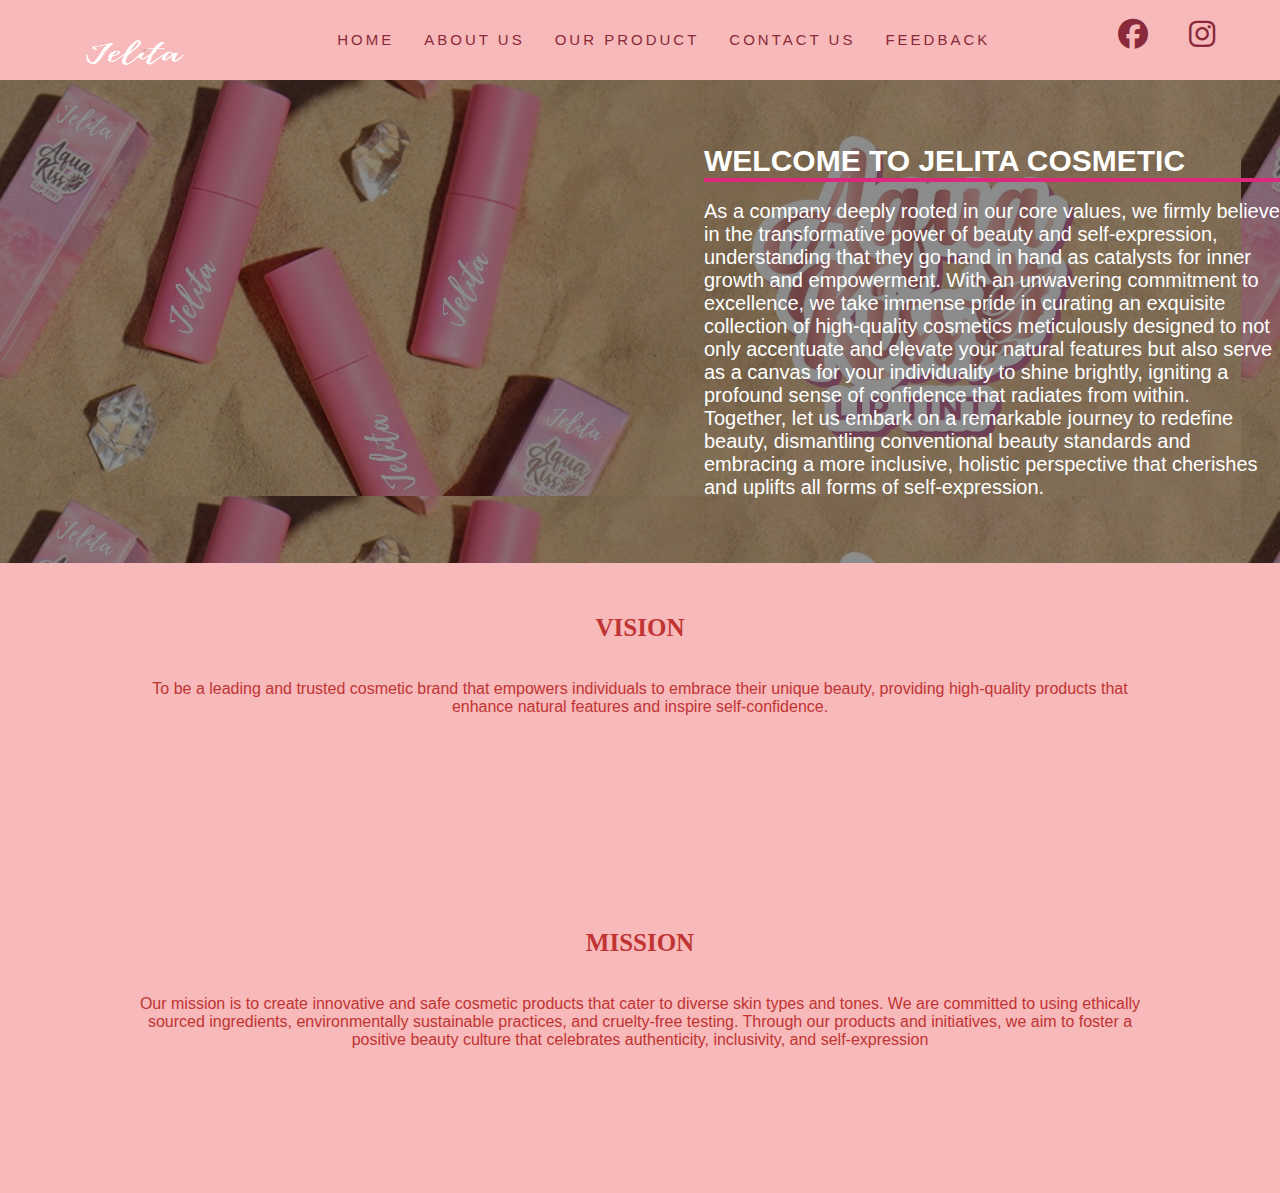
<file: aboutus.html>
<html lang="en">
<head>
	<meta charset="UTF-8">
	<link rel="stylesheet" type="text/css" href="https://cdnjs.cloudflare.com/ajax/libs/font-awesome/6.1.1/css/all.min.css">
	<link rel="stylesheet" href="style.css">
	<title>Jelita</title>
</head>
<body>
	<div class="container">
		<nav>
			<div class="logo"><img src="img/logo 30.png"></div>
			<ul class="navItems">
				<li><a href="index.html">HOME</a></li>
				<li><a href="aboutus.html">ABOUT US</a></li>
				<li><a href="ourproduct.html">OUR PRODUCT</a></li>
				<li><a href="contactus.html">CONTACT US</a></li>
                <li><a href="feedback.html">FEEDBACK</a></li>
			</ul>
			<div class="links">
				<a href="https://www.facebook.com/JelitaaCosmetic/" target="_blank"><i class="fab fa-facebook"></i></a>
				<a href="https://instagram.com/jelitacosmetic__?igshid=MjEwN2IyYWYwYw==" target="_blank"><i class="fab fa-instagram"></i></a>
			</div>
		</nav>



        <div class="section" 
        style="background: linear-gradient(rgba(0, 0, 0, 0.45), rgba(0, 0, 0, 0.45)), url('img/DEKAN.jpg'); background-size: auto; width: fit-content; height: fit-content;">
            <div class="about-content">
                <h2>WELCOME TO JELITA COSMETIC</h2>
                <div class="hr-line" style="width: 100%;"></div>
                <br>
        
                <p>
                    As a company deeply rooted in our core values, we firmly believe in the transformative power of beauty and self-expression, understanding that they go hand in hand as catalysts for inner growth and empowerment. With an unwavering commitment to excellence, we take immense pride in curating an exquisite collection of high-quality cosmetics meticulously designed to not only accentuate and elevate your natural features but also serve as a canvas for your individuality to shine brightly, igniting a profound sense of confidence that radiates from within.
                </p>
        
                <p>
                    Together, let us embark on a remarkable journey to redefine beauty, dismantling conventional beauty standards and embracing a more inclusive, holistic perspective that cherishes and uplifts all forms of self-expression.
                </p>
            </div>
        </div>
        
		<div class="section-divider" id="about" style="background-color: #f7b9b9"> 
            <center class="about"> 
                <h1>VISION</h1> 
                <br> 
                To be a leading and trusted cosmetic brand that empowers individuals to embrace their unique beauty, providing high-quality products that enhance natural features and inspire self-confidence. 
                <br> 
            </center> 
        </div>

        <div class="section-divider" id="about" style="background-color: #f7b9b9"> 
            <center class="about">
                <h1>MISSION</h1> 
                <br> 
                Our mission is to create innovative and safe cosmetic products that cater to diverse skin types and tones. We are committed to using ethically sourced ingredients, environmentally sustainable practices, and cruelty-free testing. Through our products and initiatives, we aim to foster a positive beauty culture that celebrates authenticity, inclusivity, and self-expression 
            </center> 
        </div> 
          

</body>


 </html>
</file>
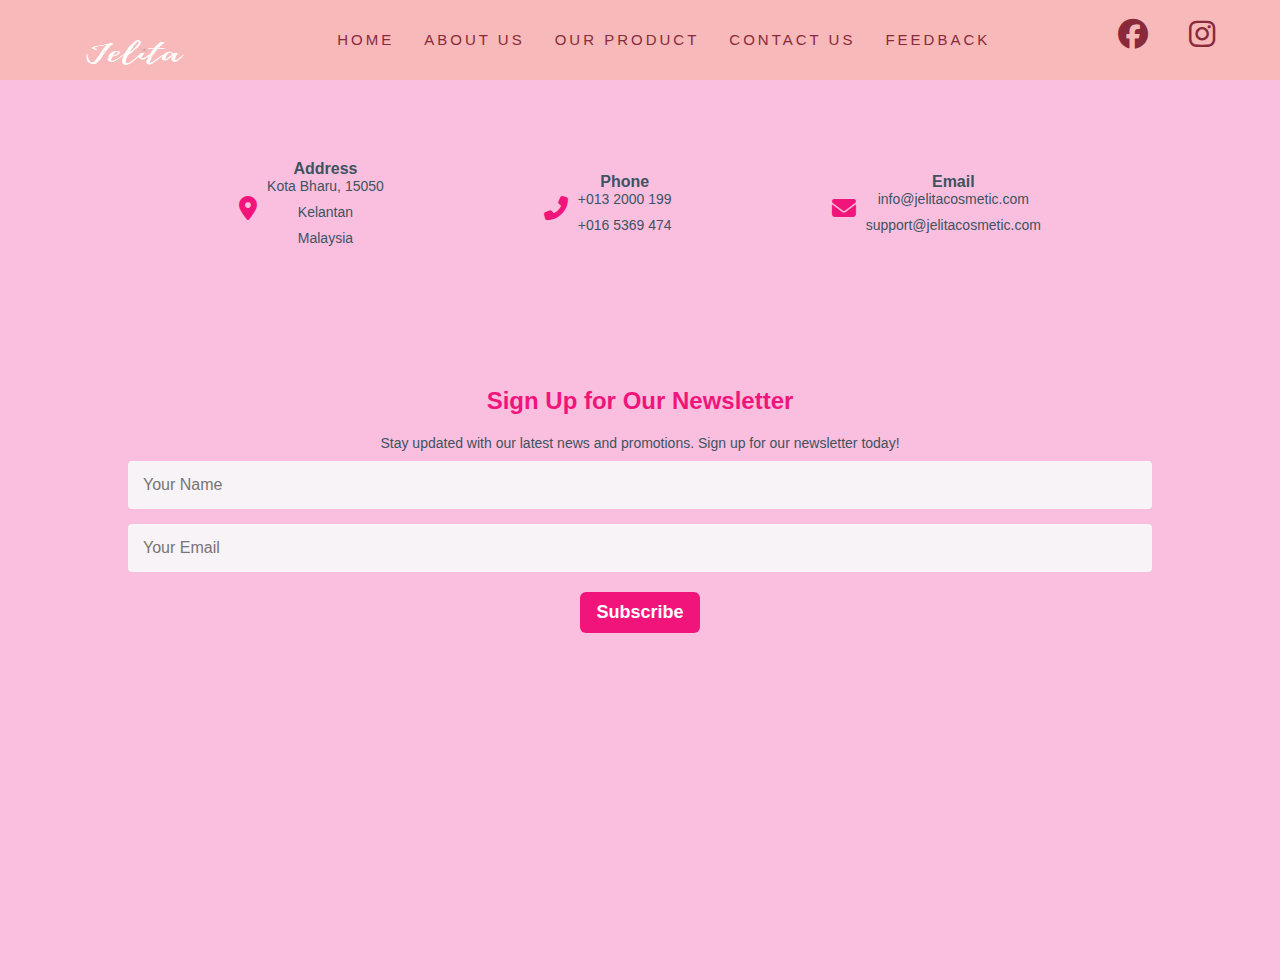
<file: contactus.html>
<html lang="en">
<head>
	<meta charset="UTF-8">
	<link rel="stylesheet" type="text/css" href="https://cdnjs.cloudflare.com/ajax/libs/font-awesome/6.1.1/css/all.min.css">
	<link rel="stylesheet" href="style.css">
	<title>Contact</title>
</head>
<body>
	<div class="container">
		<nav>
			<div class="logo"><img src="img/logo 30.png"></div>
			<ul class="navItems">
                <li><a href="index.html">HOME</a></li>
				<li><a href="aboutus.html">ABOUT US</a></li>
				<li><a href="ourproduct.html">OUR PRODUCT</a></li>
				<li><a href="contactus.html">CONTACT US</a></li>
                <li><a href="feedback.html">FEEDBACK</a></li>
			</ul>
			<div class="links">
				<a href="https://www.facebook.com/JelitaaCosmetic/" target="_blank"><i class="fab fa-facebook"></i></a>
				<a href="https://instagram.com/jelitacosmetic__?igshid=MjEwN2IyYWYwYw==" target="_blank"><i class="fab fa-instagram"></i></a>
			</div>
		</nav>

        <div class="section" id="contact" style="background-color: #fabfdf">
            <style>
                .contact-container {
                  display: flex;
                  flex-wrap: wrap;
                  justify-content: center;
                  align-items: center;
                }
              
                .contact-info {
                  text-align: center;
                  margin: 80px;
                }
              
                .form {
                  text-align: center;
                }
              </style>
              
              <div class="contact-container">
                <div class="contact-info">
                  <div class="contact-icon">
                    <i class="fas fa-map-marker-alt"></i>
                  </div>
                  <div class="contact-details">
                    <div class="contact-title">Address</div>
                    <div class="contact-text">Kota Bharu, 15050</div>
                    <div class="contact-text">Kelantan</div>
                    <div class="contact-text">Malaysia</div>
                  </div>
                </div>
                <div class="contact-info">
                  <div class="contact-icon">
                    <i class="fas fa-phone-alt"></i>
                  </div>
                  <div class="contact-details">
                    <div class="contact-title">Phone</div>
                    <div class="contact-text">+013 2000 199</div>
                    <div class="contact-text">+016 5369 474</div>
                  </div>
                </div>
                <div class="contact-info">
                  <div class="contact-icon">
                    <i class="fas fa-envelope"></i>
                  </div>
                  <div class="contact-details">
                    <div class="contact-title">Email</div>
                    <div class="contact-text">info@jelitacosmetic.com</div>
                    <div class="contact-text">support@jelitacosmetic.com</div>
                  </div>
                </div>
              </div>
              
              <div class="form">
                <h2 class="contact-heading">Sign Up for Our Newsletter</h2>
                <p class="contact-text">Stay updated with our latest news and promotions. Sign up for our newsletter today!</p>
                <form action="#">
                  <div class="input-box">
                    <input type="text" placeholder="Your Name">
                  </div>
                  <div class="input-box">
                    <input type="email" placeholder="Your Email">
                  </div>
                  <div class="button">
                    <input type="submit" value="Subscribe">
                  </div>
                </form>
              </div>
</file>
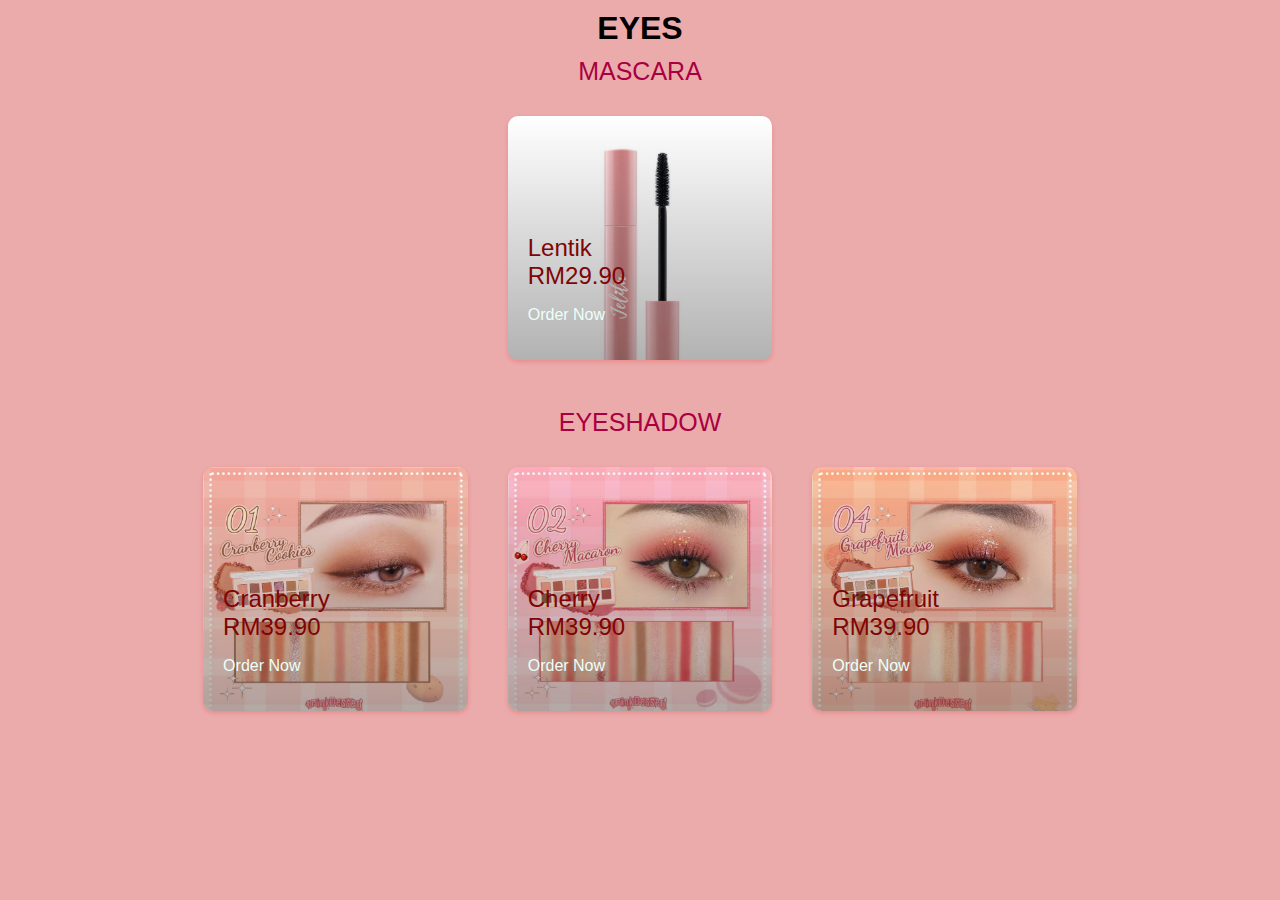
<file: eyes.html>
<html>
<head>
    <meta name="viewport" content="width=device-width, initial-scale=1">
    <link rel="stylesheet" href="product-list.css">
</head>
<body>
<div class="main-container">
  <div class="heading">
    <h1 class="heading__title">EYES</h1>
    <p class="heading__credits">MASCARA</p>
  </div>
  <div class="cards">
    <div class="card card-20">
      <div class="card__icon"><i class="fas fa-bolt"></i></div>
      <p class="card__exit"><i class="fas fa-times"></i></p>
      <h2 class="card__title"><br>Lentik<br>RM29.90</h2>
      <p class="card__apply">
        <a class="card__link" href="https://wa.me/60165369474?text=JelitaCosmetic" target="_blank">Order Now</a>
      </p>
    </div>
  </div>
  <br>

  <div class="heading">
    <p class="heading__credits">EYESHADOW</p>
  </div>

  <div class="cards">
    <div class="card card-24">
      <div class="card__icon"><i class="fas fa-bolt"></i></div>
      <p class="card__exit"><i class="fas fa-times"></i></p>
      <h2 class="card__title"><br>Cranberry<br>RM39.90</h2>
      <p class="card__apply">
        <a class="card__link" href="https://wa.me/60165369474?text=JelitaCosmetic" target="_blank">Order Now</a>
      </p>
    </div>
    <div class="card card-25">
      <div class="card__icon"><i class="fas fa-bolt"></i></div>
      <p class="card__exit"><i class="fas fa-times"></i></p>
      <h2 class="card__title"><br>Cherry<br>RM39.90</h2>
      <p class="card__apply">
        <a class="card__link" href="https://wa.me/60165369474?text=JelitaCosmetic" target="_blank">Order Now</a>
      </p>
    </div>
    <div class="card card-26">
      <div class="card__icon"><i class="fas fa-bolt"></i></div>
      <p class="card__exit"><i class="fas fa-times"></i></p>
      <h2 class="card__title"><br>Grapefruit<br>RM39.90</h2>
      <p class="card__apply">
        <a class="card__link" href="https://wa.me/60165369474?text=JelitaCosmetic" target="_blank">Order Now</a>
      </p>
    </div>
  </div>

  


</div>
    </body>
</html>
</file>
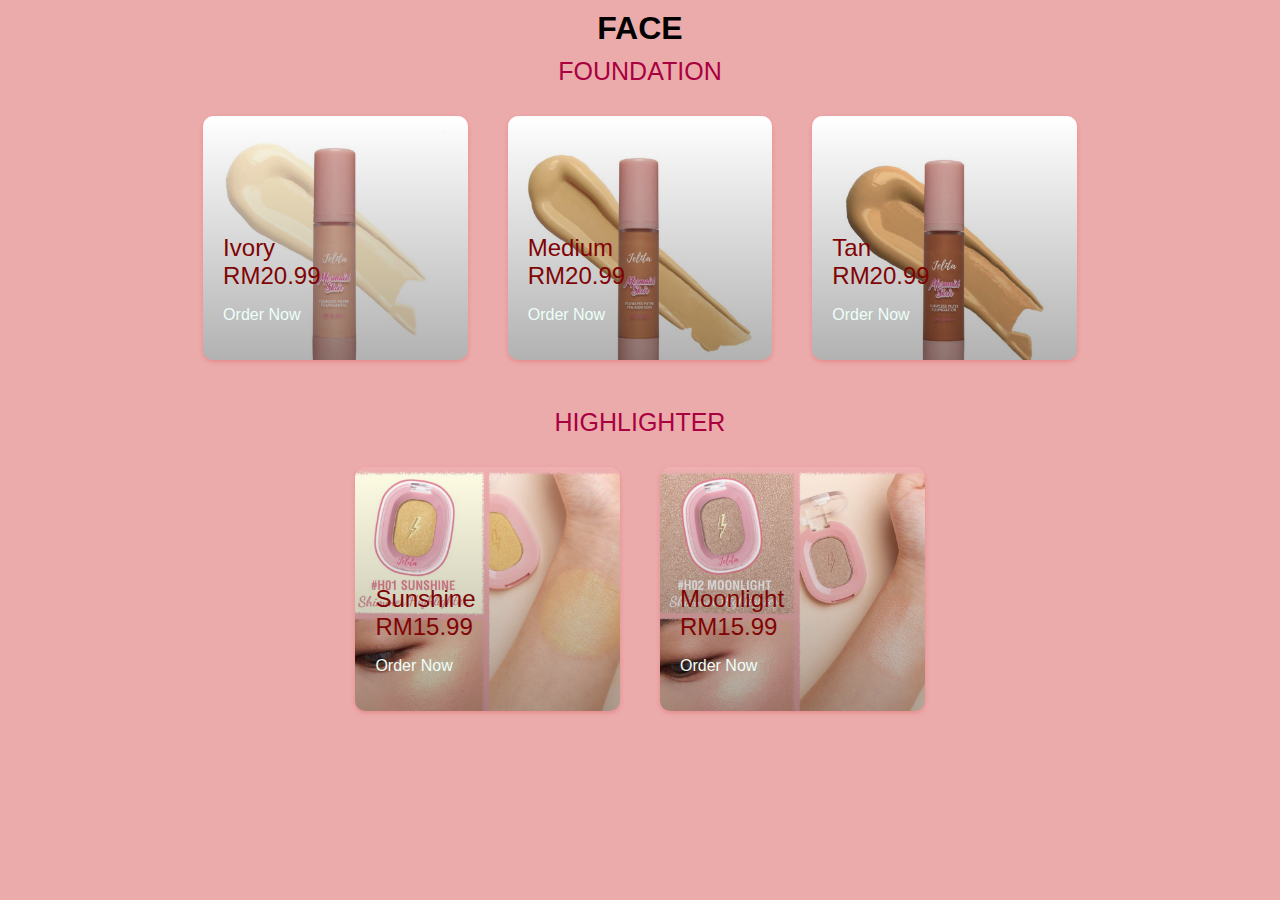
<file: face.html>
<html>
<head>
    <meta name="viewport" content="width=device-width, initial-scale=1">
    <link rel="stylesheet" href="product-list.css">
</head>
<body>
<div class="main-container">
  <div class="heading">
    <h1 class="heading__title">FACE</h1>
    <p class="heading__credits">FOUNDATION</p>
  </div>
  <div class="cards">
    <div class="card card-33">
      <div class="card__icon"><i class="fas fa-bolt"></i></div>
      <p class="card__exit"><i class="fas fa-times"></i></p>
      <h2 class="card__title"><br>Ivory<br>RM20.99</h2>
      <p class="card__apply">
        <a class="card__link" href="https://wa.me/60165369474?text=JelitaCosmetic" target="_blank">Order Now</a>
      </p>
    </div>
    <div class="card card-34">
      <div class="card__icon"><i class="fas fa-bolt"></i></div>
      <p class="card__exit"><i class="fas fa-times"></i></p>
      <h2 class="card__title"><br>Medium<br>RM20.99</h2>
      <p class="card__apply">
        <a class="card__link" href="https://wa.me/60165369474?text=JelitaCosmetic" target="_blank">Order Now</a>
      </p>
    </div>
    <div class="card card-35">
      <div class="card__icon"><i class="fas fa-bolt"></i></div>
      <p class="card__exit"><i class="fas fa-times"></i></p>
      <h2 class="card__title"><br>Tan<br>RM20.99</h2>
      <p class="card__apply">
        <a class="card__link" href="https://wa.me/60165369474?text=JelitaCosmetic" target="_blank">Order Now</a>
      </p>
    </div>
    
  </div>
  <br>

  <div class="heading">
    <p class="heading__credits">HIGHLIGHTER</p>
  </div>

  <div class="cards">
    <div class="card card-39">
      <div class="card__icon"><i class="fas fa-bolt"></i></div>
      <p class="card__exit"><i class="fas fa-times"></i></p>
      <h2 class="card__title"><br>Sunshine<br>RM15.99</h2>
      <p class="card__apply">
        <a class="card__link" href="https://wa.me/60165369474?text=JelitaCosmetic" target="_blank">Order Now</a>
      </p>
    </div>
    <div class="card card-40">
      <div class="card__icon"><i class="fas fa-bolt"></i></div>
      <p class="card__exit"><i class="fas fa-times"></i></p>
      <h2 class="card__title"><br>Moonlight<br>RM15.99</h2>
      <p class="card__apply">
        <a class="card__link" href="https://wa.me/60165369474?text=JelitaCosmetic" target="_blank">Order Now</a>
      </p>
    </div>
 
  </div>

</div>
    </body>
</html>
</file>
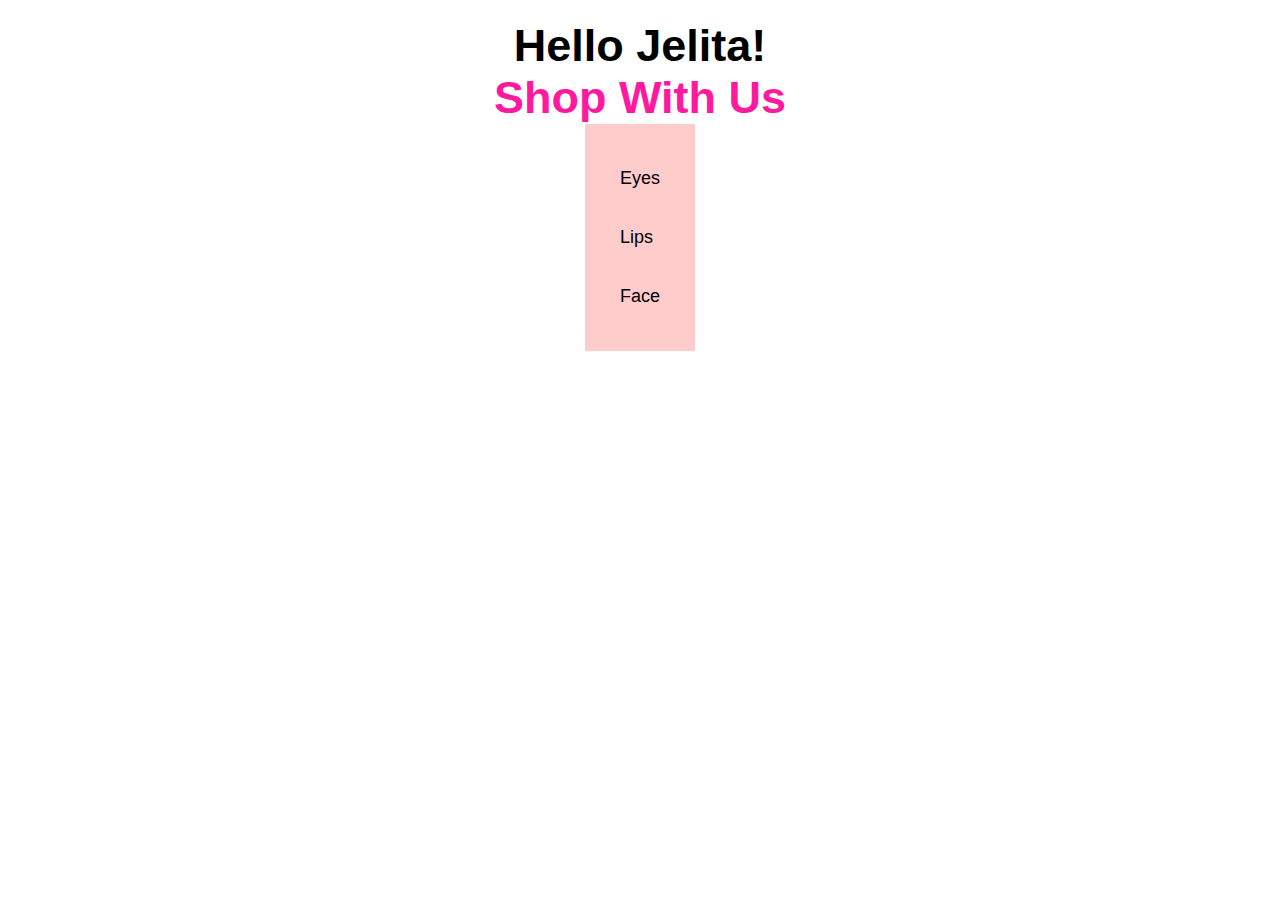
<file: side-bar.html>
<html>
<head>
	<meta name="viewport" content="width=device-width, initial-scale=1">
<style>
	body,html{
			height: 100%;
			margin: 0;
			font-family:Georgia, 'Times New Roman', Times, serif
		}
	.content {
			overflow: auto;
			padding: 25% 5%;
			text-align: left;
		}
	
	.description {
		color: black;
		padding: 10px;
		width: 80%;
	}
	
	a:link, a:visited {
		color: #3d535f;
		padding: 14px 15px;
		text-align: left;
		text-decoration: none;
		width: 50%;
		display: block;
		margin: 10px 0;
	}

	a:hover {
		background-color: #ffffff;
	}

</style>
</head>

<html>
<head>
    <style>
        body {
            margin: 0;
            padding: 0;
            font-family: Arial, sans-serif;
        }
        
        .container {
            display: flex;
        }
        
        .sidebar {
            background-color: #ffcccc;
            padding: 20px;
        }
        
        .sidebar h2 {
            font-size: 24px;
            margin: 0;
            padding-bottom: 10px;
            color: #ff199f;
        }
        
        .sidebar ul {
            list-style: none;
            padding: 0;
            margin: 0;
        }
        
        .sidebar li {
            margin-bottom: 10px;
        }
        
        .sidebar a {
            text-decoration: none;
            color: #000;
            font-size: 18px;
        }
        
        .content {
            padding: 20px;
        }
        
        h1 {
            font-size: 45px;
            margin: 0;
        }
        
        .tagline {
            color: #ff199f;
        }
    </style>
</head>
<!DOCTYPE html>
<html>
<head>
	<style>
		.container {
			display: flex;
			justify-content: center;
		}

		.sidebar {
			text-align: center;
		}

		.sidebar ul {
			list-style: none;
			padding: 0;
		}

		.sidebar li {
			margin-bottom: 10px;
		}
	</style>
</head>
<body>
	<div class="content">
		<h1><center>Hello Jelita!<br><span class="tagline">Shop With Us</span></h1></center>
		<div class="container">
			<div class="sidebar">
				<ul>
					<li><a href="eyes.html" id="" target="right">Eyes</a></li>
					<li><a href="lipstick.html" target="right">Lips</a></li>
					<li><a href="face.html" target="right">Face</a></li>
				</ul>
			</div>
		</div>
	</div>
</body>
</html>

</html>


</html>
</file>
<file: style.css>
*{
	margin: 0;
	padding: 0;
	box-sizing: border-box;
	font-family:Arial, Helvetica, sans-serif;
}

body, html{
	height: 100%;
	margin: 0;
	font-family: Arial, Helvetica;
	scroll-behavior: smooth;
}

.container{
	width:  100%;
	min-height:  100vh;
	background-color: #f7b9b9;
}

nav {
	display: flex;
	width:  100%;
	justify-content: space-around;
	height:  80px;
	line-height: 80px;
	z-index: 111;
}



.logo img {
	display: flex;
	width:  100%;
	justify-content: space-around;
	height:  100px;
	line-height: 50px;
	z-index: 111;
	
	margin-right: 80px;
}

.navItems{
	display: flex;
}

.navItems li{
	list-style: none;
	margin: 0 15px;
}

.navItems li a{
	font-size: 15px;
	color:  #8a2939;
	letter-spacing: 3px;
	text-decoration: none;
	text-transform: capitalize;
}

.navItems li:hover a,
.links a:hover{
	color:  #e4455bbe;
}

.links a{
	font-size: 30px;
	color: #8a2939;
	margin:  25px 18px;
}

.sticky {
  position: fixed;
  top: 0;
  width: 100%;
}

.wrapper{
	display: flex;
	width: 100%;
	height:  calc(100vh - 80px);
	justify-content: left;
	align-items: center;
	padding: 0 10%;
	overflow: hidden;
}


.cols{
	width: 50%;
}

.cols0{
	width:  60%;
	z-index: 5;
}

.topline{
	display: block;
	position: relative;
	font-size: 35px;
	letter-spacing: 5px;
	color: #3d535f;
}

.topline::after{
	position: absolute;
	content: '';
	height: 4px;
	width: 45px;
	bottom: 10px;
	background-color: #810357;
}

h1{
	display: block;
	font-size: 5em;
	font-weight: 900;
	color: #061f2c;
}

.multiText{
	color: #f1147b;
}



.btns{
	width: 100%;
	position: relative;
	left: 150px;
}

button{
	outline: none;
	border: none;
	cursor: pointer;
	font-size: 25px;
	font-weight: 400;
	color: #fff;
	background-color: #3d535f;
	padding: 8px 14px;
	margin: 40px 5px;
	letter-spacing: 2px;
	text-transform: capitalize;
	box-shadow: 0 15px 10px rgbs(0,0,0,0.4);
}

button:hover{
	background-color: #e03088;
}

.imgbox{
	position: relative;
	width: 100%;
	height: 100%;
}

.imgbox img{
	position: relative;
	height: 100%;
	width: 60%;
	top: -100px;
	right: 60px;
	transform: rotateY(180deg);
	animation: animateUser 4s linear infinite;
}

@keyframes animateUser{
	50%{
		right: 30px;
		top: -90px;
	}
}

.imgbox #splash{
	position: absolute;
	top: 50%;
	left: 50%;
	transform: translate(-50%, -50%) ;
	width: 90%;
	height:  60%;
	animation: animate 4s linear infinite;
}

@keyframes animate{
	50%{
		top:  50%;
		left: 50%;
		width: 95%;
	}
}

.section {
	height: 100%;
	
}

.section-divider {
	height: 35%;
}

.about {
	text-align: center;
	padding: 4% 10%;
	color: rgb(192, 52, 52);
}

.about h1{
	font-size: 25px;
	color: rgb(192, 52, 52);
	font-family:cursive
}

.about-content {
	color: white;
	margin-left: auto; 
	margin-right: 0;
	padding: 5% 0;
	width: 45%;
}

h2{
	font-size: 30px;
	font-family: Arial, Helvetica, sans-serif;

}

.hr-line{
  display: block;
  width: 20%;
  height: 4px;
  background: #df287d;
}

.about-content p{
	font-size: 20px;
	color: white;
}

.form{
	padding: 8% 5%;
}

.container-form{
  width: 100%;
  background: #fff;
  border-radius: 6px;
  padding: 20px 60px 30px 40px;
  box-shadow: 0 5px 10px rgba(0, 0, 0, 0.2);
}

.container-form .content-form{
  display: flex;
  align-items: center;
  justify-content: space-between;
}

.container-form .content-form .left-side{
  width: 25%;
  height: 100%;
  display: flex;
  flex-direction: column;
  align-items: center;
  justify-content: center;
  margin-top: 15px;
  position: relative;
}

.content-form .left-side::before{
  content: '';
  position: absolute;
  height: 70%;
  width: 2px;
  right: -15px;
  top: 50%;
  transform: translateY(-50%);
  background: #e9217e;
}

.content-form .left-side .details{
  margin: 14px;
  text-align: center;
}

.content-form .left-side .details i{
  font-size: 30px;
  color: #3d535f ;
  margin-bottom: 10px;
}

.content-form .left-side .details .topic{
  font-size: 18px;
  font-weight: 500;
}

.content-form .left-side .details .text-one,
.content-form .left-side .details .text-two{
  font-size: 14px;
  color: #afafb6;
}

.container-form .content-form .right-side{
  width: 75%;
  margin-left: 75px;
}

.content-form .right-side .topic-text{
  font-size: 23px;
  font-weight: 600;
  color: #d11b67;
}

.right-side .input-box{
  height: 50px;
  width: 100%;
  margin: 12px 0;
}

.right-side .input-box input,
.right-side .input-box textarea{
  height: 100%;
  width: 100%;
  border: none;
  outline: none;
  font-size: 16px;
  background: #F0F1F8;
  border-radius: 6px;
  padding: 0 15px;
  resize: none;
}

.right-side .message-box{
  min-height: 110px;
}

.right-side .input-box textarea{
  padding-top: 6px;
}

.right-side .button{
  display: inline-block;
  margin-top: 12px;
}
.right-side .button input[type="button"]{
  color: #fff;
  font-size: 18px;
  outline: none;
  border: none;
  padding: 8px 16px;
  border-radius: 6px;
  background: #3d535f;
  cursor: pointer;
  transition: all 0.3s ease;
}
.button input[type="button"]:hover{
  background: #d40e82 ;
}

@media (max-width: 950px) {
  .container-form{
    width: 90%;
    padding: 30px 40px 40px 35px ;
  }
  .container-form .content-form .right-side{
   width: 75%;
   margin-left: 55px;
}
}
@media (max-width: 820px) {
  .container-form{
    margin: 40px 0;
    height: 100%;
  }
  .container-form .content-form{
    flex-direction: column-reverse;
  }
 .container-form .content-form .left-side{
   width: 100%;
   flex-direction: row;
   margin-top: 40px;
   justify-content: center;
   flex-wrap: wrap;
 }
 .container-form .content-form .left-side::before{
   display: none;
 }
 .container-form .content-form .right-side{
   width: 100%;
   margin-left: 0;
 }
}

footer h1{
	background-color: #f51fb5;
	height: 25%;
	text-align: center;
	padding: 20px 0;
}

/* Add this to your existing CSS or create a new section for contact styles */

/* Contact Section */
.footer {
	background-color: #1a1a1a;
	color: #fff;
	padding: 40px 0;
	font-family: Arial, sans-serif;
  }
  
  h1 {
	font-size: 48px;
	margin-bottom: 20px;
  }
  
  .section {
	height: 100%;
  }
  
  .form {
	padding: 4% 10%;
  }
  
  .container-form {
	width: 100%;
	background: #fff;
	border-radius: 8px;
	padding: 30px;
	box-shadow: 0 2px 10px rgba(0, 0, 0, 0.1);
  }
  
  .content-form {
	display: flex;
	align-items: center;
	justify-content: space-between;
  }
  
  .left-side,
  .right-side {
	flex: 1;
  }
  
  .left-side {
	padding: 20px;
	background-color: #ffffff;
	border-radius: 8px;
	color: #3d535f;
  }
  
  .right-side {
	padding: 20px;
	background-color: #f8f3f6;
	border-radius: 8px;
  }
  
  .contact-heading {
	font-size: 24px;
	font-weight: bold;
	color: #f1147b;
	margin-bottom: 20px;
  }
  
  .contact-text,
  .mission-text {
	font-size: 16px;
	color: #3d535f;
	margin-bottom: 10px;
  }
  
  .mission-description {
	font-size: 14px;
	color: #3d535f;
	margin-bottom: 20px;
  }
  
  .input-box {
	height: 48px;
	width: 100%;
	margin-bottom: 15px;
  }
  
  .input-box input,
  .input-box textarea {
	height: 100%;
	width: 100%;
	border: none;
	outline: none;
	font-size: 16px;
	background: rgb(248, 243, 247);
	border-radius: 4px;
	padding: 0 15px;
	resize: none;
  }
  
  .input-box textarea {
	padding-top: 8px;
  }
  
  .button {
	margin-top: 20px;
  }
  
  .button input[type="submit"] {
	color: #fff;
	font-size: 18px;
	font-weight: bold;
	outline: none;
	border: none;
	padding: 10px 16px;
	border-radius: 6px;
	background: #f1147b;
	cursor: pointer;
	transition: background-color 0.3s ease;
  }
  
  .button input[type="submit"]:hover {
	background-color: #d40e82;
  }
  
  .contact-info {
	display: flex;
	align-items: center;
	margin-bottom: 20px;
  }
  
  .contact-icon {
	font-size: 24px;
	color: #f1147b;
	margin-right: 10px;
  }
  
  .contact-title {
	font-size: 16px;
	font-weight: bold;
	color: #3d535f;
  }
  
  .contact-text {
	font-size: 14px;
	color: #3d535f;
  }
  
  .footer .fas {
	transition: color 0.3s ease;
  }
  
  .footer .fas:hover {
	color: #f1147b;
  }
  
 /* Add this to your existing CSS or create a new section for welcome section styles */

/* Welcome Section */
.welcome-section {
	display: flex;
	justify-content: space-between;
	align-items: center;
	background-image: url("img/header\ 101.jpg");
	background-size: cover;
	background-position: center;
	background-color: #ffcae0;
	padding: 150px 10%;
  }
  
  .welcome-content {
	flex: 1;
	position: relative;
	z-index: 2;
  }
  
  .welcome-title {
	font-size: 32px;
	color: #f1147b;
	text-align: center;
  }
  
  .welcome-brand {
	font-size: 64px;
	font-weight: bold;
	color: #3d535f;
	text-align: center;
  }
  
  .welcome-description {
	font-size: 18px;
	color: #3d535f;
	text-align: center;
	margin-top: 20px;
  }
  
  .welcome-btns {
	display: flex;
	justify-content: center;
	margin-top: 30px;
  }
  
  .welcome-btn {
	outline: none;
	border: none;
	cursor: pointer;
	padding: 100px;
	font-size: 18px;
	font-weight: bold;
	color: #ffffff;
	background-color: #f1147b;
	padding: 12px 30px;
	border-radius: 30px;
	transition: background-color 0.3s ease;
  }
  
  .welcome-btn:hover {
	background-color: #d40e82;
  }
  
  .welcome-img {
	display: none; /* Hide the image tag, as it's now used as a background */
  }
</file>
<file: product-list.css>
* {
  margin: 0;
  padding: 0;
  box-sizing: border-box;
}

body {
  font-family: -apple-system, BlinkMacSystemFont, "Segoe UI", Roboto, Helvetica,
    Arial, sans-serif, "Apple Color Emoji", "Segoe UI Emoji", "Segoe UI Symbol";
    background-color: rgb(236, 171, 171);
}

.main-container {
  padding: 10px;
}

/* HEADING */

.heading {
  text-align: center;
}

.heading__title {
  font-weight: 600;
}

.heading__credits {
  margin: 10px 0px;
  color: #a80041;
  font-size: 25px;
  transition: all 0.5s;
}

.heading__link {
  text-decoration: none;
}

.heading__credits .heading__link {
  color: inherit;
}

/* CARDS */

.cards {
  display: flex;
  flex-wrap: wrap;
  justify-content: space-between;
}

.card {
  margin: 20px;
  padding: 20px;
  width: 21%;
  min-height: 20px;
  display: grid;
  grid-template-rows: 20px 50px 1fr 50px;
  border-radius: 10px;
  box-shadow: 0px 2px 4px rgba(216, 47, 47, 0.25);
  transition: all 0.2s;
}

.card:hover {
  box-shadow: 0px 6px 10px rgba(0, 0, 0, 0.4);
  transform: scale(1.01);
}

.card__link,
.card__exit,
.card__icon {
  position: relative;
  text-decoration: none;
  color: #edfff9;
 }

.card__link::after {
  position: absolute;
  top: 25px;
  left: 0;
  content: "";
  width: 0%;
  height: 3px;
  background-color: rgba(255, 255, 255, 0.6);
  transition: all 0.5s;
}

.card__link:hover::after {
  width: 100%;
}

.card__exit {
  grid-row: 1/2;
  justify-self: end;
}

.card__icon {
  grid-row: 2/3;
  font-size: 30px;
}

.card__title {
  grid-row: 3/4;
  font-weight: 400;
  color: #800404;
}

.card__apply {
  grid-row: 4/5;
  align-self: center;
}

/* CARD BACKGROUNDS */
/* EYES */


/* MASCARA AND EYESHADOW */
.card-20 {
  background: linear-gradient(
      rgba(153, 18, 18, 0), 
      rgba(0, 0, 0, 0.3)
    ),url('img/mascara.jpg');
  background-size: cover;
}

.card-24 {
  background: linear-gradient(
      rgba(0, 0, 0, 0), 
      rgba(0, 0, 0, 0.3)
    ),url('img/eyeshadow\ 01.jpg');
  background-size: cover;
}

.card-25 {
  background: linear-gradient(
      rgba(0, 0, 0, 0), 
      rgba(0, 0, 0, 0.3)
    ),url('img/eyeshadow\ 02.jpg');
  background-size: cover;
}

.card-26 {
  background: linear-gradient(
      rgba(0, 0, 0, 0), 
      rgba(0, 0, 0, 0.3)
    ),url('img/eyeshadow\ 04.jpg');
  background-size: cover;
}

/* LIPS */

.card-1 {
  
  background: linear-gradient(
      rgba(0, 0, 0, 0), 
      rgba(0, 0, 0, 0.3)
    ),url('img/natasha.jpg');
  background-size: cover;
}

.card-2 {
 background: linear-gradient(
      rgba(0, 0, 0, 0), 
      rgba(0, 0, 0, 0.3)
    ),url('img/nazifa.jpg');
  background-size: cover;
}

.card-3 {
  background: linear-gradient(
      rgba(0, 0, 0, 0), 
      rgba(0, 0, 0, 0.3)
    ),url('img/nelda.jpg');
  background-size: cover;
}


.card-4 {
  background: linear-gradient(
      rgba(0, 0, 0, 0), 
      rgba(0, 0, 0, 0.3)
    ),url('img/lipgloss\ dahlia.jpg');
  background-size: cover;
}


.card-5 {
  background: linear-gradient(
      rgba(0, 0, 0, 0), 
      rgba(0, 0, 0, 0.3)
    ),url('img/lipgloss\ mawar.jpg');
  background-size: cover;
}

.card-6 {
  background: linear-gradient(
      rgba(0, 0, 0, 0), 
      rgba(0, 0, 0, 0.3)
    ),url('img/lipgloss\ kesuma.jpg');
  background-size: cover;
}

/* FACE */

.card-33 {
  background: linear-gradient(
      rgba(0, 0, 0, 0), 
      rgba(0, 0, 0, 0.3)
    ),url('img/ivory.jpg');
  background-size: cover;
}

.card-34 {
  background: linear-gradient(
      rgba(0, 0, 0, 0), 
      rgba(0, 0, 0, 0.3)
    ),url('img/Medium.jpg');
  background-size: cover;
}

.card-35 {
  background: linear-gradient(
      rgba(0, 0, 0, 0), 
      rgba(0, 0, 0, 0.3)
    ),url('img/Tan.jpg');
  background-size: cover;
}


.card-39 {
  background: linear-gradient(
      rgba(0, 0, 0, 0), 
      rgba(0, 0, 0, 0.3)
    ),url('img/sunshine.jpg');
  background-size: cover;
}

.card-40 {
  background: linear-gradient(
      rgba(0, 0, 0, 0), 
      rgba(0, 0, 0, 0.3)
    ),url('img/moonlight.jpg');
  background-size: cover;
}



/* RESPONSIVE */

@media (max-width: 1600px) {
  .cards {
    justify-content: center;
  }
}
</file>
